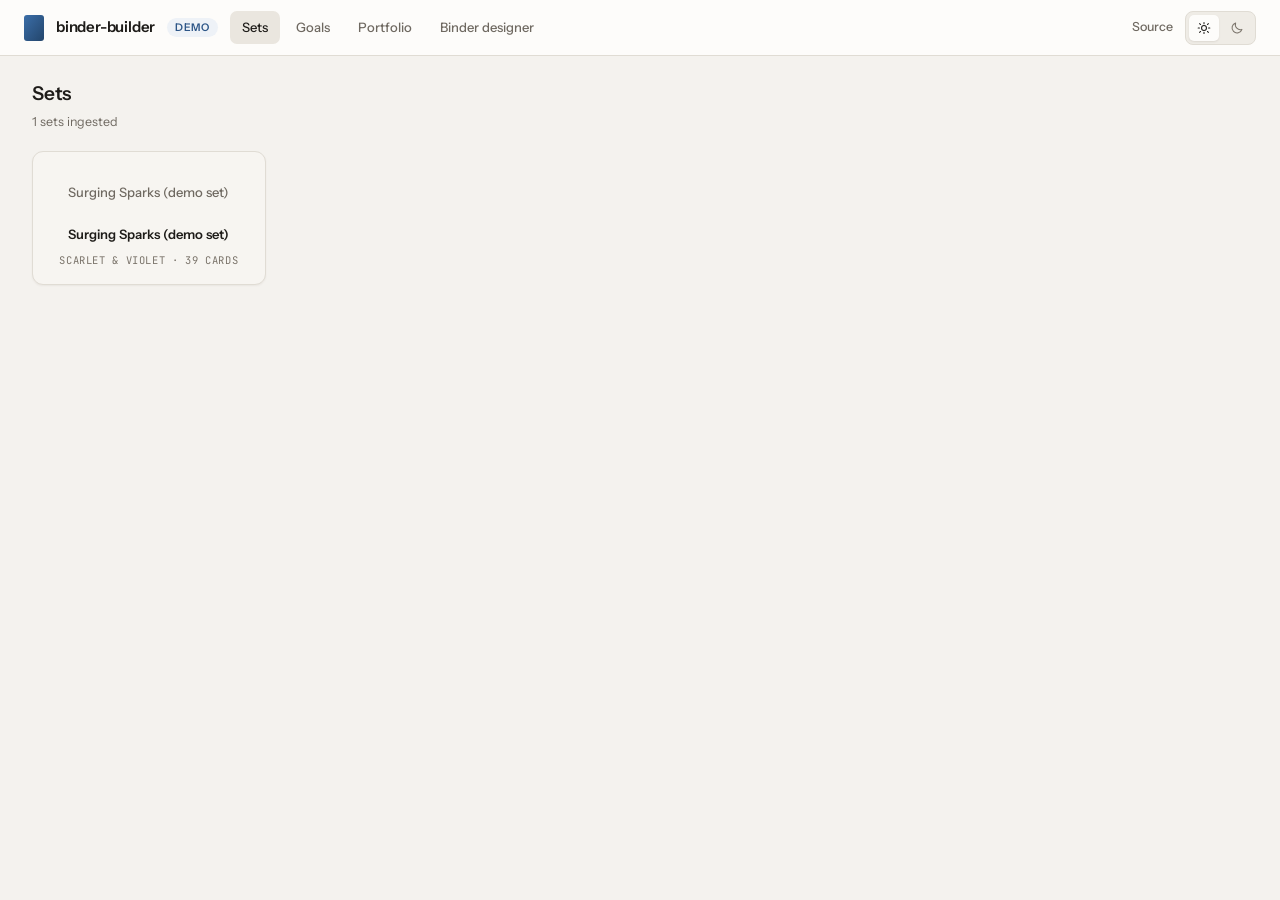
<file: static/binder-builder-demo/index.html>
<!doctype html>
<html lang="en">
  <head>
    <meta charset="UTF-8" />
    <meta name="viewport" content="width=device-width, initial-scale=1.0" />
    <title>binder-builder</title>
    <link rel="preconnect" href="https://fonts.googleapis.com" />
    <link rel="preconnect" href="https://fonts.gstatic.com" crossorigin />
    <link
      href="https://fonts.googleapis.com/css2?family=Space+Grotesk:wght@400;500;600;700&family=Instrument+Sans:wght@400;500;600;700&family=JetBrains+Mono:wght@400;500;700&display=swap"
      rel="stylesheet"
    />
    <script>
      // Resolve the theme before first paint so a dark-mode reload never flashes the paper
      // background. Mirrors the logic in src/lib/theme.tsx -- keep the storage key in sync.
      (function () {
        try {
          var stored = localStorage.getItem("bb-theme");
          var theme =
            stored === "light" || stored === "dark"
              ? stored
              : window.matchMedia("(prefers-color-scheme: dark)").matches
                ? "dark"
                : "light";
          document.documentElement.setAttribute("data-theme", theme);
        } catch (e) {
          document.documentElement.setAttribute("data-theme", "light");
        }
      })();
    </script>
    <script type="module" crossorigin src="/static/binder-builder-demo/assets/index-DOmGAZAw.js"></script>
    <link rel="stylesheet" crossorigin href="/static/binder-builder-demo/assets/index-BQZLlE8f.css">
  </head>
  <body>
    <div id="root"></div>
  </body>
</html>
</file>
<file: static/binder-builder-demo/assets/index-BQZLlE8f.css>
*,:before,:after{--tw-border-spacing-x: 0;--tw-border-spacing-y: 0;--tw-translate-x: 0;--tw-translate-y: 0;--tw-rotate: 0;--tw-skew-x: 0;--tw-skew-y: 0;--tw-scale-x: 1;--tw-scale-y: 1;--tw-pan-x: ;--tw-pan-y: ;--tw-pinch-zoom: ;--tw-scroll-snap-strictness: proximity;--tw-gradient-from-position: ;--tw-gradient-via-position: ;--tw-gradient-to-position: ;--tw-ordinal: ;--tw-slashed-zero: ;--tw-numeric-figure: ;--tw-numeric-spacing: ;--tw-numeric-fraction: ;--tw-ring-inset: ;--tw-ring-offset-width: 0px;--tw-ring-offset-color: #fff;--tw-ring-color: rgb(59 130 246 / .5);--tw-ring-offset-shadow: 0 0 #0000;--tw-ring-shadow: 0 0 #0000;--tw-shadow: 0 0 #0000;--tw-shadow-colored: 0 0 #0000;--tw-blur: ;--tw-brightness: ;--tw-contrast: ;--tw-grayscale: ;--tw-hue-rotate: ;--tw-invert: ;--tw-saturate: ;--tw-sepia: ;--tw-drop-shadow: ;--tw-backdrop-blur: ;--tw-backdrop-brightness: ;--tw-backdrop-contrast: ;--tw-backdrop-grayscale: ;--tw-backdrop-hue-rotate: ;--tw-backdrop-invert: ;--tw-backdrop-opacity: ;--tw-backdrop-saturate: ;--tw-backdrop-sepia: ;--tw-contain-size: ;--tw-contain-layout: ;--tw-contain-paint: ;--tw-contain-style: }::backdrop{--tw-border-spacing-x: 0;--tw-border-spacing-y: 0;--tw-translate-x: 0;--tw-translate-y: 0;--tw-rotate: 0;--tw-skew-x: 0;--tw-skew-y: 0;--tw-scale-x: 1;--tw-scale-y: 1;--tw-pan-x: ;--tw-pan-y: ;--tw-pinch-zoom: ;--tw-scroll-snap-strictness: proximity;--tw-gradient-from-position: ;--tw-gradient-via-position: ;--tw-gradient-to-position: ;--tw-ordinal: ;--tw-slashed-zero: ;--tw-numeric-figure: ;--tw-numeric-spacing: ;--tw-numeric-fraction: ;--tw-ring-inset: ;--tw-ring-offset-width: 0px;--tw-ring-offset-color: #fff;--tw-ring-color: rgb(59 130 246 / .5);--tw-ring-offset-shadow: 0 0 #0000;--tw-ring-shadow: 0 0 #0000;--tw-shadow: 0 0 #0000;--tw-shadow-colored: 0 0 #0000;--tw-blur: ;--tw-brightness: ;--tw-contrast: ;--tw-grayscale: ;--tw-hue-rotate: ;--tw-invert: ;--tw-saturate: ;--tw-sepia: ;--tw-drop-shadow: ;--tw-backdrop-blur: ;--tw-backdrop-brightness: ;--tw-backdrop-contrast: ;--tw-backdrop-grayscale: ;--tw-backdrop-hue-rotate: ;--tw-backdrop-invert: ;--tw-backdrop-opacity: ;--tw-backdrop-saturate: ;--tw-backdrop-sepia: ;--tw-contain-size: ;--tw-contain-layout: ;--tw-contain-paint: ;--tw-contain-style: }*,:before,:after{box-sizing:border-box;border-width:0;border-style:solid;border-color:#e5e7eb}:before,:after{--tw-content: ""}html,:host{line-height:1.5;-webkit-text-size-adjust:100%;-moz-tab-size:4;-o-tab-size:4;tab-size:4;font-family:var(--font-sans);font-feature-settings:normal;font-variation-settings:normal;-webkit-tap-highlight-color:transparent}body{margin:0;line-height:inherit}hr{height:0;color:inherit;border-top-width:1px}abbr:where([title]){-webkit-text-decoration:underline dotted;text-decoration:underline dotted}h1,h2,h3,h4,h5,h6{font-size:inherit;font-weight:inherit}a{color:inherit;text-decoration:inherit}b,strong{font-weight:bolder}code,kbd,samp,pre{font-family:var(--font-mono);font-feature-settings:normal;font-variation-settings:normal;font-size:1em}small{font-size:80%}sub,sup{font-size:75%;line-height:0;position:relative;vertical-align:baseline}sub{bottom:-.25em}sup{top:-.5em}table{text-indent:0;border-color:inherit;border-collapse:collapse}button,input,optgroup,select,textarea{font-family:inherit;font-feature-settings:inherit;font-variation-settings:inherit;font-size:100%;font-weight:inherit;line-height:inherit;letter-spacing:inherit;color:inherit;margin:0;padding:0}button,select{text-transform:none}button,input:where([type=button]),input:where([type=reset]),input:where([type=submit]){-webkit-appearance:button;background-color:transparent;background-image:none}:-moz-focusring{outline:auto}:-moz-ui-invalid{box-shadow:none}progress{vertical-align:baseline}::-webkit-inner-spin-button,::-webkit-outer-spin-button{height:auto}[type=search]{-webkit-appearance:textfield;outline-offset:-2px}::-webkit-search-decoration{-webkit-appearance:none}::-webkit-file-upload-button{-webkit-appearance:button;font:inherit}summary{display:list-item}blockquote,dl,dd,h1,h2,h3,h4,h5,h6,hr,figure,p,pre{margin:0}fieldset{margin:0;padding:0}legend{padding:0}ol,ul,menu{list-style:none;margin:0;padding:0}dialog{padding:0}textarea{resize:vertical}input::-moz-placeholder,textarea::-moz-placeholder{opacity:1;color:#9ca3af}input::placeholder,textarea::placeholder{opacity:1;color:#9ca3af}button,[role=button]{cursor:pointer}:disabled{cursor:default}img,svg,video,canvas,audio,iframe,embed,object{display:block;vertical-align:middle}img,video{max-width:100%;height:auto}[hidden]:where(:not([hidden=until-found])){display:none}body{background-color:var(--canvas);font-family:var(--font-sans);color:var(--text);-webkit-font-smoothing:antialiased;-moz-osx-font-smoothing:grayscale}input,select,textarea,button{font-family:inherit}::-moz-selection{background:var(--accent-surface);color:var(--accent-text)}::selection{background:var(--accent-surface);color:var(--accent-text)}a:focus-visible,button:focus-visible,input:focus-visible,select:focus-visible,textarea:focus-visible,summary:focus-visible,[tabindex]:focus-visible,[role=button]:focus-visible{outline:2px solid var(--accent);outline-offset:2px}:focus:not(:focus-visible){outline:none}.hatch{background:repeating-linear-gradient(135deg,var(--hatch-a) 0 6px,var(--hatch-b) 6px 12px)}.hatch-lg{background:repeating-linear-gradient(135deg,var(--hatch-a) 0 8px,var(--hatch-b) 8px 16px)}.label-mono{font-family:var(--font-mono);font-size:11px;font-weight:500;text-transform:uppercase;letter-spacing:.08em;color:var(--text-3)}.sr-only{position:absolute;width:1px;height:1px;padding:0;margin:-1px;overflow:hidden;clip:rect(0,0,0,0);white-space:nowrap;border-width:0}.visible{visibility:visible}.collapse{visibility:collapse}.fixed{position:fixed}.absolute{position:absolute}.relative{position:relative}.sticky{position:sticky}.bottom-4{bottom:1rem}.left-1{left:.25rem}.right-1{right:.25rem}.right-\[3px\]{right:3px}.top-0{top:0}.top-1{top:.25rem}.top-\[3px\]{top:3px}.z-20{z-index:20}.mx-auto{margin-left:auto;margin-right:auto}.-mt-2{margin-top:-.5rem}.mb-0\.5{margin-bottom:.125rem}.mb-3{margin-bottom:.75rem}.mb-3\.5{margin-bottom:.875rem}.mb-4{margin-bottom:1rem}.mb-5{margin-bottom:1.25rem}.mb-6{margin-bottom:1.5rem}.ml-2{margin-left:.5rem}.ml-auto{margin-left:auto}.mt-1{margin-top:.25rem}.mt-1\.5{margin-top:.375rem}.mt-2{margin-top:.5rem}.mt-2\.5{margin-top:.625rem}.mt-3{margin-top:.75rem}.mt-3\.5{margin-top:.875rem}.mt-4{margin-top:1rem}.mt-6{margin-top:1.5rem}.mt-8{margin-top:2rem}.block{display:block}.inline-block{display:inline-block}.flex{display:flex}.inline-flex{display:inline-flex}.table{display:table}.grid{display:grid}.hidden{display:none}.aspect-card{aspect-ratio:63 / 88}.aspect-pocket{aspect-ratio:5 / 7}.h-1{height:.25rem}.h-1\.5{height:.375rem}.h-11{height:2.75rem}.h-12{height:3rem}.h-14{height:3.5rem}.h-2{height:.5rem}.h-3\.5{height:.875rem}.h-5{height:1.25rem}.h-56{height:14rem}.h-6{height:1.5rem}.h-64{height:16rem}.h-\[26px\]{height:26px}.h-full{height:100%}.max-h-12{max-height:3rem}.max-h-72{max-height:18rem}.max-h-\[60vh\]{max-height:60vh}.max-h-\[70vh\]{max-height:70vh}.min-h-\[calc\(100vh-56px\)\]{min-height:calc(100vh - 56px)}.min-h-screen{min-height:100vh}.\!w-auto{width:auto!important}.w-10{width:2.5rem}.w-11{width:2.75rem}.w-12{width:3rem}.w-14{width:3.5rem}.w-16{width:4rem}.w-2{width:.5rem}.w-24{width:6rem}.w-3\.5{width:.875rem}.w-48{width:12rem}.w-5{width:1.25rem}.w-7{width:1.75rem}.w-8{width:2rem}.w-\[30px\]{width:30px}.w-\[3px\]{width:3px}.w-\[58px\]{width:58px}.w-\[68px\]{width:68px}.w-\[9\.5rem\]{width:9.5rem}.w-auto{width:auto}.w-fit{width:-moz-fit-content;width:fit-content}.w-full{width:100%}.min-w-0{min-width:0px}.min-w-\[110px\]{min-width:110px}.min-w-\[118px\]{min-width:118px}.min-w-\[12rem\]{min-width:12rem}.min-w-\[130px\]{min-width:130px}.min-w-\[150px\]{min-width:150px}.min-w-\[200px\]{min-width:200px}.max-w-4xl{max-width:56rem}.max-w-5xl{max-width:64rem}.max-w-7xl{max-width:80rem}.max-w-\[1600px\]{max-width:1600px}.max-w-\[230px\]{max-width:230px}.max-w-full{max-width:100%}.max-w-md{max-width:28rem}.max-w-xl{max-width:36rem}.flex-1{flex:1 1 0%}.flex-none{flex:none}.shrink-0{flex-shrink:0}.border-collapse{border-collapse:collapse}@keyframes pulse{50%{opacity:.5}}.animate-pulse{animation:pulse 2s cubic-bezier(.4,0,.6,1) infinite}.cursor-grab{cursor:grab}.cursor-help{cursor:help}.cursor-pointer{cursor:pointer}.touch-none{touch-action:none}.select-none{-webkit-user-select:none;-moz-user-select:none;user-select:none}.grid-cols-1{grid-template-columns:repeat(1,minmax(0,1fr))}.grid-cols-2{grid-template-columns:repeat(2,minmax(0,1fr))}.grid-cols-3{grid-template-columns:repeat(3,minmax(0,1fr))}.flex-col{flex-direction:column}.flex-wrap{flex-wrap:wrap}.items-end{align-items:flex-end}.items-center{align-items:center}.items-baseline{align-items:baseline}.justify-end{justify-content:flex-end}.justify-center{justify-content:center}.justify-between{justify-content:space-between}.gap-0\.5{gap:.125rem}.gap-1{gap:.25rem}.gap-1\.5{gap:.375rem}.gap-2{gap:.5rem}.gap-2\.5{gap:.625rem}.gap-3{gap:.75rem}.gap-3\.5{gap:.875rem}.gap-4{gap:1rem}.gap-5{gap:1.25rem}.gap-6{gap:1.5rem}.gap-\[1px\]{gap:1px}.gap-\[3px\]{gap:3px}.gap-\[5px\]{gap:5px}.gap-x-4{-moz-column-gap:1rem;column-gap:1rem}.space-y-0\.5>:not([hidden])~:not([hidden]){--tw-space-y-reverse: 0;margin-top:calc(.125rem * calc(1 - var(--tw-space-y-reverse)));margin-bottom:calc(.125rem * var(--tw-space-y-reverse))}.overflow-hidden{overflow:hidden}.overflow-x-auto{overflow-x:auto}.overflow-y-auto{overflow-y:auto}.truncate{overflow:hidden;text-overflow:ellipsis;white-space:nowrap}.whitespace-nowrap{white-space:nowrap}.rounded{border-radius:.25rem}.rounded-\[10px\]{border-radius:10px}.rounded-\[11px\]{border-radius:11px}.rounded-\[3px\]{border-radius:3px}.rounded-\[5px\]{border-radius:5px}.rounded-\[7px\]{border-radius:7px}.rounded-\[9px\]{border-radius:9px}.rounded-full{border-radius:9999px}.rounded-lg{border-radius:.5rem}.rounded-md{border-radius:.375rem}.rounded-sm{border-radius:.125rem}.border{border-width:1px}.border-2{border-width:2px}.border-b{border-bottom-width:1px}.border-t{border-top-width:1px}.border-dashed{border-style:dashed}.border-dotted{border-style:dotted}.border-accent{border-color:var(--accent)}.border-accent-line{border-color:var(--accent-line)}.border-danger-line{border-color:var(--danger-line)}.border-ink-4{border-color:var(--text-4)}.border-line{border-color:var(--line)}.border-line-card{border-color:var(--line-card)}.border-line-strong{border-color:var(--line-strong)}.border-warn-line{border-color:var(--warn-line)}.bg-accent{background-color:var(--accent)}.bg-accent-surface{background-color:var(--accent-surface)}.bg-canvas{background-color:var(--canvas)}.bg-danger-surface{background-color:var(--danger-surface)}.bg-inset{background-color:var(--inset)}.bg-nav-active{background-color:var(--nav-active)}.bg-raised{background-color:var(--raised)}.bg-seg{background-color:var(--seg-active)}.bg-surface{background-color:var(--surface)}.bg-track{background-color:var(--track)}.bg-track-muted{background-color:var(--track-muted)}.bg-warn{background-color:var(--warn)}.bg-warn-surface{background-color:var(--warn-surface)}.bg-well{background-color:var(--well)}.bg-accent-panel{background-image:var(--accent-panel)}.bg-glow{background-image:var(--canvas-glow)}.bg-gradient-to-br{background-image:linear-gradient(to bottom right,var(--tw-gradient-stops))}.from-accent{--tw-gradient-from: var(--accent) var(--tw-gradient-from-position);--tw-gradient-to: rgb(255 255 255 / 0) var(--tw-gradient-to-position);--tw-gradient-stops: var(--tw-gradient-from), var(--tw-gradient-to)}.to-accent-deep{--tw-gradient-to: var(--accent-deep) var(--tw-gradient-to-position)}.object-contain{-o-object-fit:contain;object-fit:contain}.object-cover{-o-object-fit:cover;object-fit:cover}.p-0{padding:0}.p-1{padding:.25rem}.p-1\.5{padding:.375rem}.p-2{padding:.5rem}.p-2\.5{padding:.625rem}.p-3{padding:.75rem}.p-4{padding:1rem}.p-5{padding:1.25rem}.p-\[3px\]{padding:3px}.px-0\.5{padding-left:.125rem;padding-right:.125rem}.px-1{padding-left:.25rem;padding-right:.25rem}.px-1\.5{padding-left:.375rem;padding-right:.375rem}.px-2{padding-left:.5rem;padding-right:.5rem}.px-2\.5{padding-left:.625rem;padding-right:.625rem}.px-3{padding-left:.75rem;padding-right:.75rem}.px-3\.5{padding-left:.875rem;padding-right:.875rem}.px-4{padding-left:1rem;padding-right:1rem}.px-5{padding-left:1.25rem;padding-right:1.25rem}.px-6{padding-left:1.5rem;padding-right:1.5rem}.py-0\.5{padding-top:.125rem;padding-bottom:.125rem}.py-1{padding-top:.25rem;padding-bottom:.25rem}.py-1\.5{padding-top:.375rem;padding-bottom:.375rem}.py-10{padding-top:2.5rem;padding-bottom:2.5rem}.py-14{padding-top:3.5rem;padding-bottom:3.5rem}.py-16{padding-top:4rem;padding-bottom:4rem}.py-2{padding-top:.5rem;padding-bottom:.5rem}.py-2\.5{padding-top:.625rem;padding-bottom:.625rem}.py-3{padding-top:.75rem;padding-bottom:.75rem}.py-3\.5{padding-top:.875rem;padding-bottom:.875rem}.py-6{padding-top:1.5rem;padding-bottom:1.5rem}.py-8{padding-top:2rem;padding-bottom:2rem}.py-\[1px\]{padding-top:1px;padding-bottom:1px}.py-\[2px\]{padding-top:2px;padding-bottom:2px}.py-\[3px\]{padding-top:3px;padding-bottom:3px}.py-\[5px\]{padding-top:5px;padding-bottom:5px}.py-\[7px\]{padding-top:7px;padding-bottom:7px}.pb-1{padding-bottom:.25rem}.pt-1{padding-top:.25rem}.pt-2{padding-top:.5rem}.pt-3{padding-top:.75rem}.pt-3\.5{padding-top:.875rem}.text-left{text-align:left}.text-center{text-align:center}.text-right{text-align:right}.align-middle{vertical-align:middle}.font-mono{font-family:var(--font-mono)}.text-\[10\.5px\]{font-size:10.5px}.text-\[10px\]{font-size:10px}.text-\[11\.5px\]{font-size:11.5px}.text-\[11px\]{font-size:11px}.text-\[12\.5px\]{font-size:12.5px}.text-\[12px\]{font-size:12px}.text-\[13\.5px\]{font-size:13.5px}.text-\[13px\]{font-size:13px}.text-\[14px\]{font-size:14px}.text-\[15px\]{font-size:15px}.text-\[16px\]{font-size:16px}.text-\[19px\]{font-size:19px}.text-\[22px\]{font-size:22px}.text-\[24px\]{font-size:24px}.text-\[30px\]{font-size:30px}.text-\[9\.5px\]{font-size:9.5px}.font-bold{font-weight:700}.font-medium{font-weight:500}.font-semibold{font-weight:600}.uppercase{text-transform:uppercase}.leading-\[1\.55\]{line-height:1.55}.leading-\[1\.5\]{line-height:1.5}.leading-\[1\.6\]{line-height:1.6}.leading-none{line-height:1}.leading-snug{line-height:1.375}.leading-tight{line-height:1.25}.tracking-\[-0\.2px\]{letter-spacing:-.2px}.tracking-\[-0\.4px\]{letter-spacing:-.4px}.tracking-\[-0\.5px\]{letter-spacing:-.5px}.tracking-\[-1px\]{letter-spacing:-1px}.tracking-\[0\.04em\]{letter-spacing:.04em}.tracking-\[0\.06em\]{letter-spacing:.06em}.tracking-\[0\.08em\]{letter-spacing:.08em}.text-accent-fg{color:var(--accent-fg)}.text-accent-text{color:var(--accent-text)}.text-danger-text{color:var(--danger-text)}.text-ink{color:var(--text)}.text-ink-2{color:var(--text-2)}.text-ink-3{color:var(--text-3)}.text-ink-4{color:var(--text-4)}.text-transparent{color:transparent}.text-warn-fg{color:var(--warn-fg)}.text-warn-text{color:var(--warn-text)}.underline{text-decoration-line:underline}.accent-\[var\(--accent\)\],.accent-accent{accent-color:var(--accent)}.opacity-25{opacity:.25}.opacity-40{opacity:.4}.opacity-45{opacity:.45}.shadow-glow{--tw-shadow: var(--glow);--tw-shadow-colored: var(--glow);box-shadow:var(--tw-ring-offset-shadow, 0 0 #0000),var(--tw-ring-shadow, 0 0 #0000),var(--tw-shadow)}.shadow-hero{--tw-shadow: var(--shadow-hero);--tw-shadow-colored: var(--shadow-hero);box-shadow:var(--tw-ring-offset-shadow, 0 0 #0000),var(--tw-ring-shadow, 0 0 #0000),var(--tw-shadow)}.shadow-lift{--tw-shadow: var(--shadow-lift);--tw-shadow-colored: var(--shadow-lift);box-shadow:var(--tw-ring-offset-shadow, 0 0 #0000),var(--tw-ring-shadow, 0 0 #0000),var(--tw-shadow)}.shadow-panel{--tw-shadow: var(--shadow-panel);--tw-shadow-colored: var(--shadow-panel);box-shadow:var(--tw-ring-offset-shadow, 0 0 #0000),var(--tw-ring-shadow, 0 0 #0000),var(--tw-shadow)}.shadow-seg{--tw-shadow: var(--seg-active-shadow);--tw-shadow-colored: var(--seg-active-shadow);box-shadow:var(--tw-ring-offset-shadow, 0 0 #0000),var(--tw-ring-shadow, 0 0 #0000),var(--tw-shadow);--tw-shadow-color: var(--seg-active);--tw-shadow: var(--tw-shadow-colored)}.outline-none{outline:2px solid transparent;outline-offset:2px}.invert{--tw-invert: invert(100%);filter:var(--tw-blur) var(--tw-brightness) var(--tw-contrast) var(--tw-grayscale) var(--tw-hue-rotate) var(--tw-invert) var(--tw-saturate) var(--tw-sepia) var(--tw-drop-shadow)}.filter{filter:var(--tw-blur) var(--tw-brightness) var(--tw-contrast) var(--tw-grayscale) var(--tw-hue-rotate) var(--tw-invert) var(--tw-saturate) var(--tw-sepia) var(--tw-drop-shadow)}.transition-\[width\]{transition-property:width;transition-timing-function:cubic-bezier(.4,0,.2,1);transition-duration:.15s}.transition-colors{transition-property:color,background-color,border-color,text-decoration-color,fill,stroke;transition-timing-function:cubic-bezier(.4,0,.2,1);transition-duration:.15s}:root,[data-theme=light]{color-scheme:light;--font-sans: "Instrument Sans", system-ui, -apple-system, sans-serif;--font-mono: "JetBrains Mono", ui-monospace, SFMono-Regular, monospace;--canvas: #f4f2ee;--canvas-glow: none;--surface: #fdfcfa;--raised: #f7f5f1;--inset: #efece6;--well: #f4f2ee;--line: #e0dcd4;--line-strong: #d4cec3;--line-card: #cdc6ba;--text: #1e1c19;--text-2: #3b3833;--text-3: #6f6961;--text-4: #7a736a;--accent: #3b6ea8;--accent-fg: #fdfcfa;--accent-text: #2d5687;--accent-surface: #eef2f7;--accent-line: #c6d5e6;--accent-deep: #23456b;--warn: #b3803a;--warn-text: #8c6229;--warn-surface: #f6eddf;--warn-line: #e6d3b4;--warn-fg: #2a1e0b;--danger: #a8443a;--danger-text: #8f3a31;--danger-surface: #f7ece9;--danger-line: #e6cdc8;--track: #dcd6cc;--track-muted: #b3aca1;--nav-active: #eae6df;--seg-active: #fdfcfa;--seg-active-shadow: 0 1px 2px rgba(60, 50, 35, .1);--accent-panel: linear-gradient(#eef2f7, #eef2f7);--hatch-a: #e8e3da;--hatch-b: #ded8ce;--shadow-card: 0 1px 3px rgba(60, 50, 35, .14);--shadow-panel: 0 1px 2px rgba(60, 50, 35, .06);--shadow-lift: 0 16px 30px rgba(60, 50, 35, .28);--shadow-hero: 0 10px 26px rgba(60, 50, 35, .18);--glow: 0 0 0 4px rgba(59, 110, 168, .12)}[data-theme=dark]{color-scheme:dark;--font-sans: "Space Grotesk", system-ui, -apple-system, sans-serif;--font-mono: "JetBrains Mono", ui-monospace, SFMono-Regular, monospace;--canvas: #0e1013;--canvas-glow: radial-gradient(120% 80% at 50% 0%, #161a21 0%, #0e1013 70%);--surface: #111419;--raised: #151a20;--inset: #0e1216;--well: #14181e;--line: #22262d;--line-strong: #262b33;--line-card: #333b45;--text: #e8eaed;--text-2: #c7ccd4;--text-3: #8b929d;--text-4: #7b838f;--accent: #5fd6a5;--accent-fg: #0b1a14;--accent-text: #5fd6a5;--accent-surface: #1a2b24;--accent-line: #2f4b40;--accent-deep: #2f7f63;--warn: #e8b166;--warn-text: #e8b166;--warn-surface: #2b2419;--warn-line: #4a3a22;--warn-fg: #14100a;--danger: #e3796d;--danger-text: #e3796d;--danger-surface: #2b1c1a;--danger-line: #4a2b27;--track: #252c34;--track-muted: #4a5560;--nav-active: #1e242c;--seg-active: #252c34;--seg-active-shadow: none;--accent-panel: linear-gradient(#1a2b24, #151a20);--hatch-a: #262d36;--hatch-b: #1d232b;--shadow-card: 0 2px 10px rgba(0, 0, 0, .5);--shadow-panel: inset 0 1px 0 rgba(255, 255, 255, .03);--shadow-lift: 0 18px 36px rgba(0, 0, 0, .7);--shadow-hero: 0 10px 30px rgba(0, 0, 0, .55);--glow: 0 0 0 4px rgba(95, 214, 165, .12)}@media(prefers-reduced-motion:reduce){*,*:before,*:after{animation-duration:.01ms!important;animation-iteration-count:1!important;transition-duration:.01ms!important;scroll-behavior:auto!important}}.placeholder\:text-ink-4::-moz-placeholder{color:var(--text-4)}.placeholder\:text-ink-4::placeholder{color:var(--text-4)}.last\:border-0:last-child{border-width:0px}.hover\:border-accent:hover{border-color:var(--accent)}.hover\:border-accent-line:hover{border-color:var(--accent-line)}.hover\:border-line-card:hover{border-color:var(--line-card)}.hover\:bg-danger-surface:hover{background-color:var(--danger-surface)}.hover\:bg-inset:hover{background-color:var(--inset)}.hover\:text-accent-text:hover{color:var(--accent-text)}.hover\:text-danger-text:hover{color:var(--danger-text)}.hover\:text-ink:hover{color:var(--text)}.hover\:text-ink-2:hover{color:var(--text-2)}.hover\:underline:hover{text-decoration-line:underline}.hover\:opacity-90:hover{opacity:.9}.focus\:border-accent:focus{border-color:var(--accent)}.focus\:shadow-glow:focus{--tw-shadow: var(--glow);--tw-shadow-colored: var(--glow);box-shadow:var(--tw-ring-offset-shadow, 0 0 #0000),var(--tw-ring-shadow, 0 0 #0000),var(--tw-shadow)}.focus-visible\:block:focus-visible{display:block}.active\:cursor-grabbing:active{cursor:grabbing}.disabled\:cursor-not-allowed:disabled{cursor:not-allowed}.disabled\:opacity-40:disabled{opacity:.4}.group\/pocket:hover .group-hover\/pocket\:block{display:block}@media(min-width:640px){.sm\:block{display:block}.sm\:flex{display:flex}.sm\:w-28{width:7rem}.sm\:grid-cols-3{grid-template-columns:repeat(3,minmax(0,1fr))}.sm\:grid-cols-4{grid-template-columns:repeat(4,minmax(0,1fr))}.sm\:flex-row{flex-direction:row}.sm\:items-end{align-items:flex-end}.sm\:gap-7{gap:1.75rem}.sm\:px-6{padding-left:1.5rem;padding-right:1.5rem}.sm\:px-8{padding-left:2rem;padding-right:2rem}}@media(min-width:768px){.md\:grid-cols-4{grid-template-columns:repeat(4,minmax(0,1fr))}.md\:grid-cols-6{grid-template-columns:repeat(6,minmax(0,1fr))}}@media(min-width:1024px){.lg\:col-span-5{grid-column:span 5 / span 5}.lg\:col-span-7{grid-column:span 7 / span 7}.lg\:w-72{width:18rem}.lg\:grid-cols-12{grid-template-columns:repeat(12,minmax(0,1fr))}.lg\:grid-cols-6{grid-template-columns:repeat(6,minmax(0,1fr))}.lg\:grid-cols-8{grid-template-columns:repeat(8,minmax(0,1fr))}.lg\:flex-row{flex-direction:row}}@media(min-width:1280px){.xl\:w-\[24rem\]{width:24rem}.xl\:grid-cols-5{grid-template-columns:repeat(5,minmax(0,1fr))}.xl\:grid-cols-6{grid-template-columns:repeat(6,minmax(0,1fr))}.xl\:grid-cols-7{grid-template-columns:repeat(7,minmax(0,1fr))}.xl\:grid-cols-9{grid-template-columns:repeat(9,minmax(0,1fr))}.xl\:flex-row{flex-direction:row}.xl\:items-end{align-items:flex-end}}
</file>
